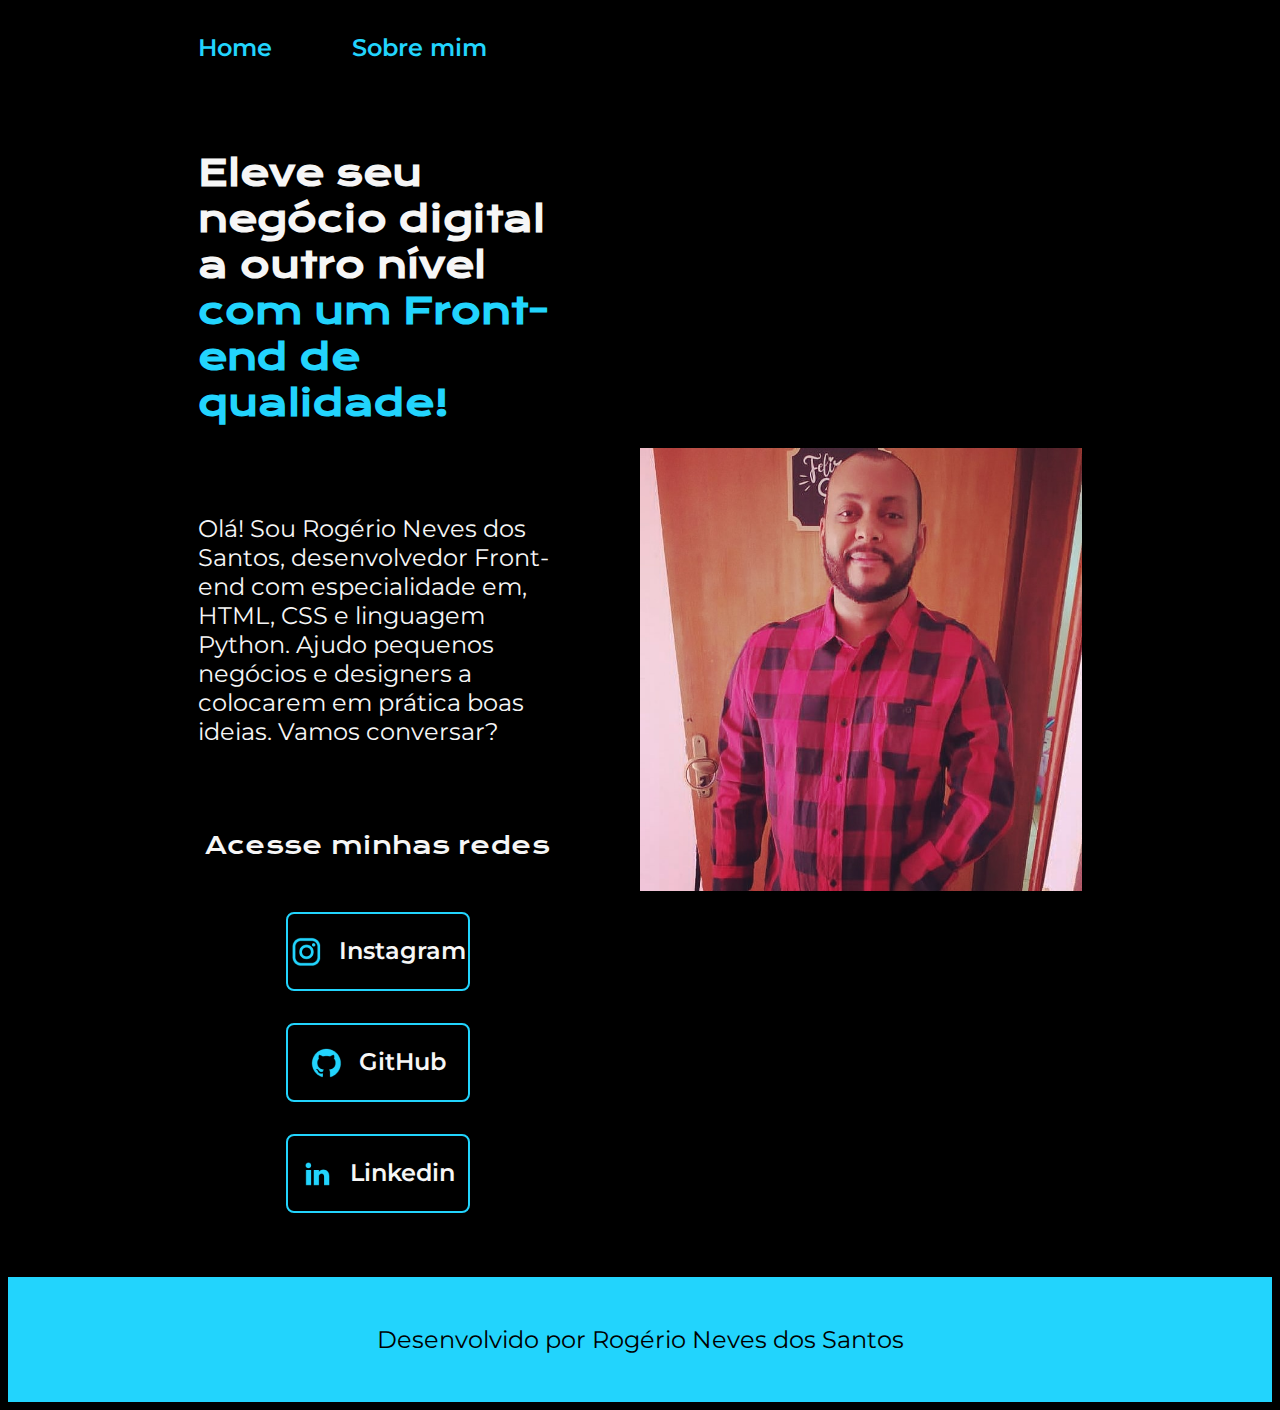
<file: index.html>
<!DOCTYPE html>
<html lang="pt-br">

<head>
    <meta charset="UTF-8">
    <meta http-equiv="X-UA-Compatible" content="IE=edge">
    <meta name="viewport" content="width=device-width, initial-scale=1.0">
    <title>Portifolio</title>
    <link rel="stylesheet" href="styles/style.css">
</head>

<body>
    <header class="cabecalho">
        <nav class="cabecalho__menu">
            <a class="cabecalho__menu__link" href="index.html">Home</a>
            <a class="cabecalho__menu__link" href="sobre.html">Sobre mim</a>
            <!--<a class="cabecalho__menu__link" href="curriculo.html">Currículo</a>-->
        </nav>
        
    </header>
    <main class="apresentacao">
        <section class="apresentacao__conteudo">
            <h1 class="apresentacao__conteudo__titulo">Eleve seu negócio digital a outro nível<strong
                    class="titulo-destaque"> com um Front-end de qualidade!
                </strong></h1>
            <p class="apresentacao__conteudo__texto">Olá! Sou Rogério Neves dos Santos, desenvolvedor
                Front-end com especialidade em, HTML, CSS e linguagem Python. Ajudo pequenos negócios e designers a
                colocarem em prática boas ideias. Vamos
                conversar?</p>
            <div class="apresentacao__links">
                <h2 class="apresentacao__links__subtitulo">Acesse minhas redes</h2>
               <a class="apresentacao__links__navegacao" href="file:///C:/Users/rogerio.santos/Desktop/Rog%C3%A9rio/Curriculo_Rogerio.pdf">
                    <img src="Imagens/instagram.png">
                    Instagram
                </a>
                <a class="apresentacao__links__navegacao" href="https://github.com/RogerNSantos">
                    <img src="Imagens/github.png">
                    GitHub
                </a>
                <a class="apresentacao__links__navegacao"
                    href="https://www.linkedin.com/in/rog%C3%A9rio-neves-dos-santos-051423125/">
                    <img src="Imagens/linkedin.png">
                    Linkedin
                </a>
            </div>
        </section>
        <img class="apresentacao__imagem" src="Imagens/rogerio.png" alt="Foto do Rogério Santos programando">
    </main>
    <footer class="rodape">
        <p> Desenvolvido por Rogério Neves dos Santos </p>
    </footer>
</body>

</html>
</file>
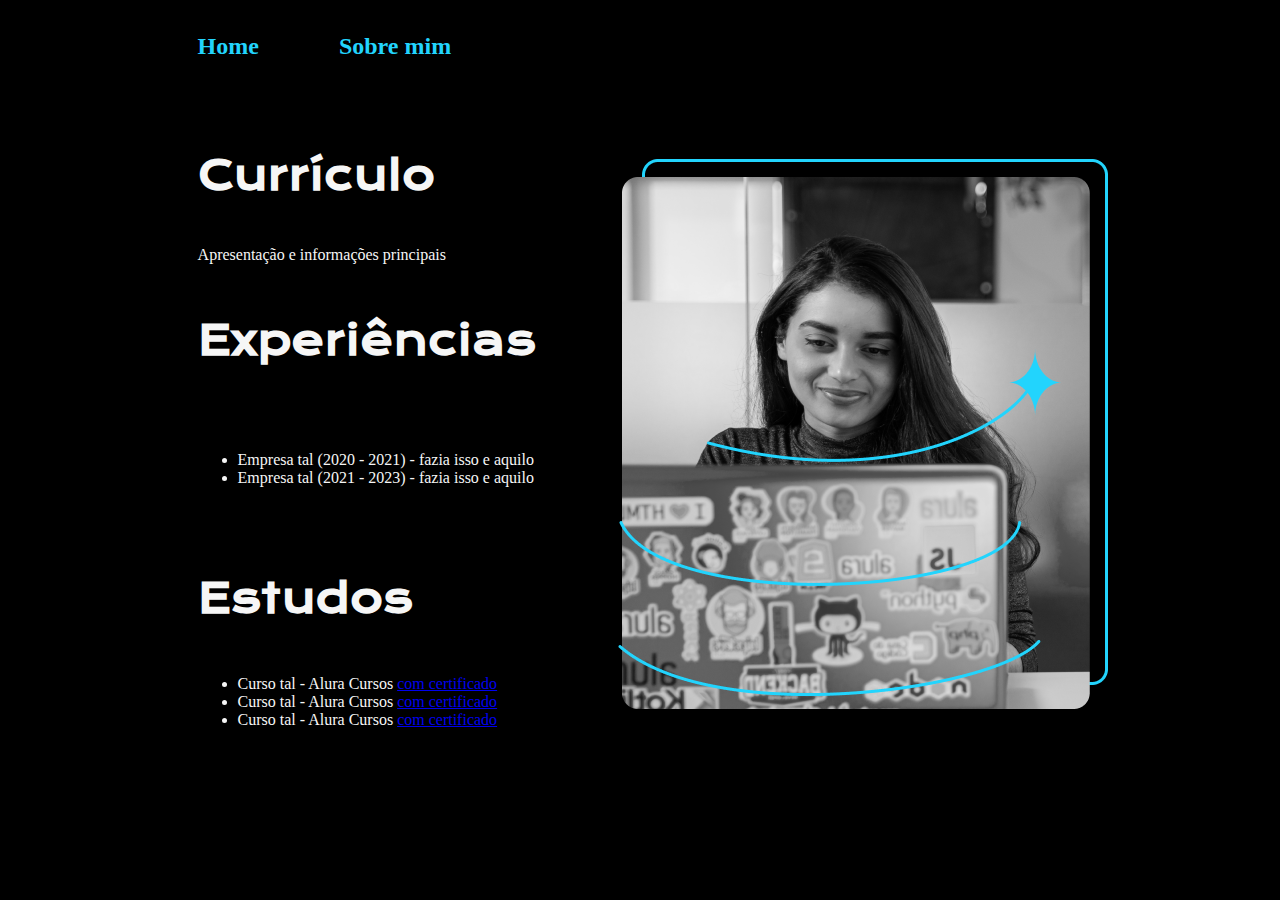
<file: curriculo.html>
<!DOCTYPE html>
<html lang="en">

<head>
    <meta charset="UTF-8">
    <meta http-equiv="X-UA-Compatible" content="IE=edge">
    <meta name="viewport" content="width=device-width, initial-scale=1.0">
    <title>Currículo Rogério</title>
    <link rel="stylesheet" href="styles/curriculo.css">
</head>

<body>
    <header class="cabecalho">
        <nav class="cabecalho__menu">
            <a class="cabecalho__menu__link" href="index.html">Home</a>
            <a class="cabecalho__menu__link" href="sobre.html">Sobre mim</a>
        </nav>
    </header>

    <main class="apresentacao">
        <section class="apresentacao__conteudo">
            <h1 class="apresentacao__conteudo__titulo">Currículo</h1>
            <p class="apresentacao__conteudo__texto">
                Apresentação e informações principais
            </p>
            <h2 class="apresentacao__conteudo__titulo">Experiências</h2>
            <p class="apresentacao__conteudo__texto">
            <ul class="apresentacao__conteudo__texto">
                <li> Empresa tal (2020 - 2021) - fazia isso e aquilo </li>
                <li> Empresa tal (2021 - 2023) - fazia isso e aquilo </li>
            </ul>
            </p>
            <h2 class="apresentacao__conteudo__titulo">Estudos</h2>
            <div class="apresentacao__conteudo__texto">
                <ul class="apresentacao__conteudo__texto">
                    <li>Curso tal - Alura Cursos <a href="linkdocertificado">com certificado</a> </li>
                    <li>Curso tal - Alura Cursos <a href="linkdocertificado">com certificado</a></li>
                    <li>Curso tal - Alura Cursos <a href="linkdocertificado">com certificado</a></li>
                </ul>
            </div>
        </section>
        <img src="Imagens/Imagem.png" alt="Foto da Joana Santos programando">
    </main>

</body>

</html>
</file>
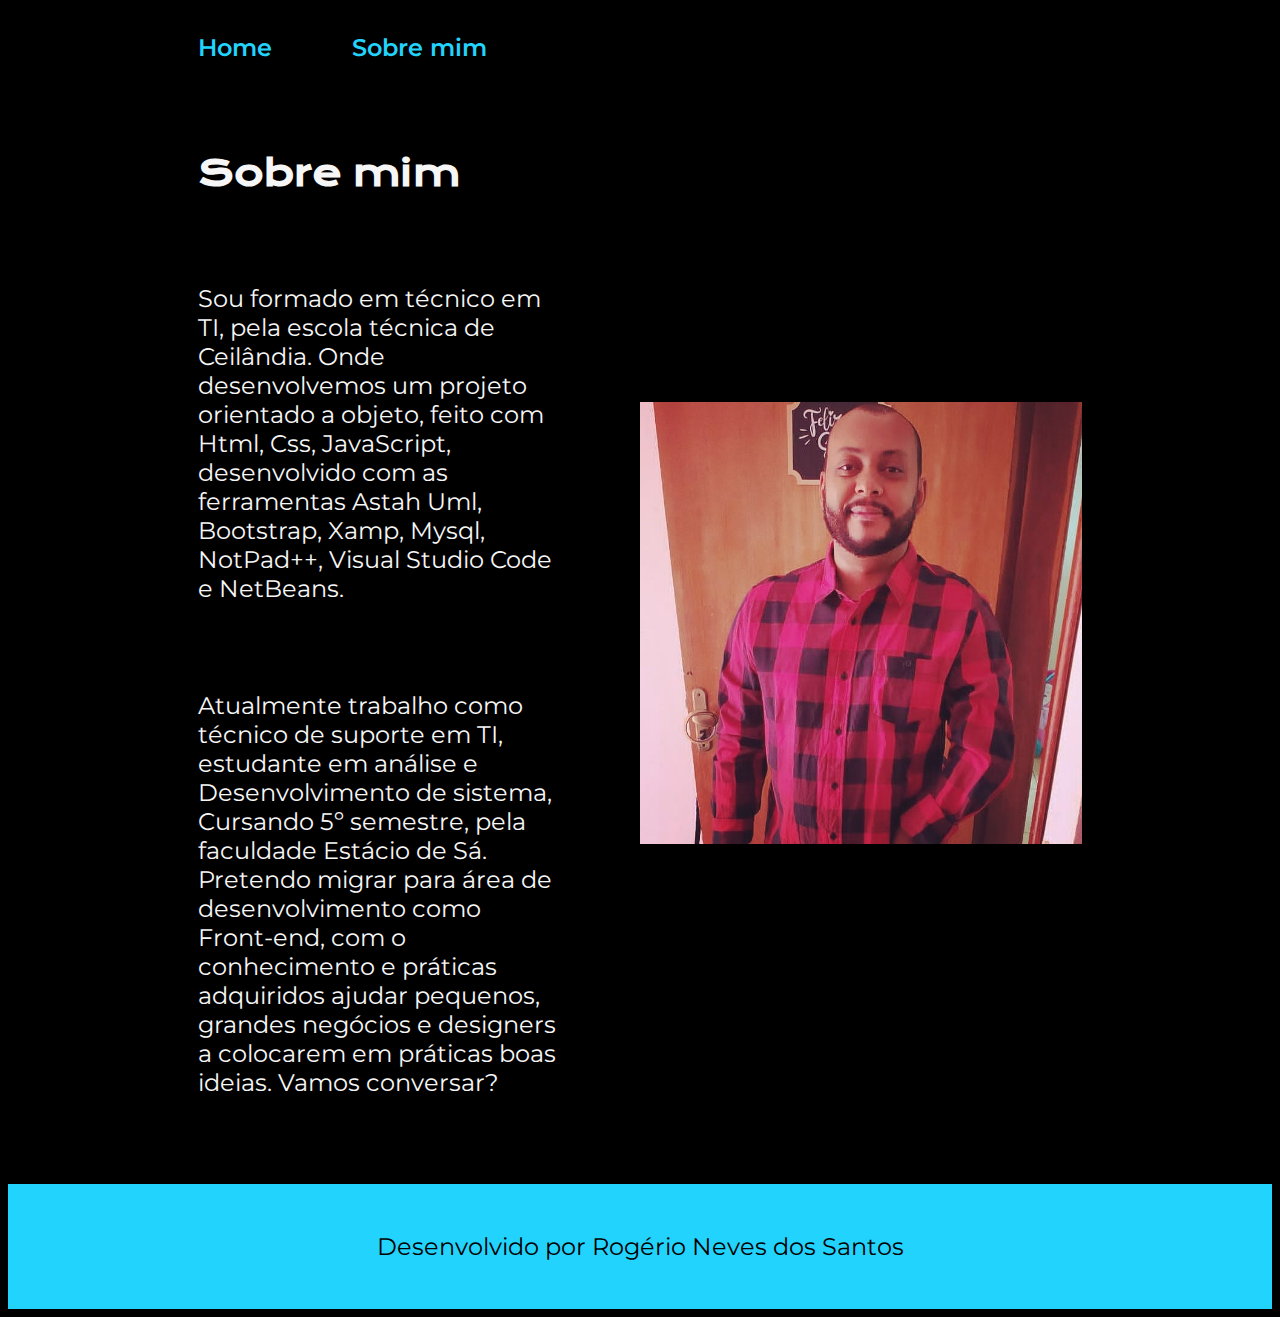
<file: sobre.html>
<!DOCTYPE html>
<html lang="pt-br">

<head>
    <meta charset="UTF-8">
    <meta http-equiv="X-UA-Compatible" content="IE=edge">
    <meta name="viewport" content="width=device-width, initial-scale=1.0">
    <title>Sobre mim</title>
    <link rel="stylesheet" href="styles/style.css">
</head>

<body>
    <header class="cabecalho">
        <nav class="cabecalho__menu">
            <a class="cabecalho__menu__link" href="index.html">Home</a>
            <a class="cabecalho__menu__link" href="sobre.html">Sobre mim</a>
        </nav>
    </header>
    <main class="apresentacao">
        <section class="apresentacao__conteudo">
            <h1 class="apresentacao__conteudo__titulo">Sobre mim </h1>
            <p class="apresentacao__conteudo__texto">Sou formado em técnico em TI, pela escola técnica de Ceilândia. Onde desenvolvemos um projeto orientado a objeto, 
                feito com Html, Css, JavaScript, desenvolvido com as ferramentas Astah Uml, Bootstrap, Xamp, Mysql, NotPad++, Visual Studio Code e NetBeans.
            </p>
            <p class="apresentacao__conteudo__texto">Atualmente trabalho como técnico de suporte em TI, estudante em análise e Desenvolvimento de sistema,
            Cursando 5º semestre, pela faculdade Estácio de Sá. Pretendo migrar para área de desenvolvimento como Front-end, com o conhecimento e práticas adquiridos
                ajudar pequenos, grandes negócios e designers a colocarem em práticas boas ideias. Vamos conversar?</p>
        </section>
        <img class="apresentacao__imagem" src="Imagens/rogerio.png" alt="Foto do Rogério Santos programando">
    </main>
    <footer class="rodape">
        <p> Desenvolvido por Rogério Neves dos Santos </p>
    </footer>
</body>

</html>
</file>
<file: styles/style.css>
@import url('https://fonts.googleapis.com/css2?family=Krona+One&family=Montserrat:wght@400;600&display=swap');

:root {
    --cor-primaria: #000000;
    --cor-secundaria: #F6F6F6;
    --cor-terciaria: #22D4FD;
    --cor-hover: #272727;

    --fonte-primaria: 'Krona One', sans-serif;
    --fonte-secundaria: 'Montserrat', sans-serif;
}

{
    margin: 0;
    padding: 0;
}

body{
    box-sizing: border-box;
    background-color: var(--cor-primaria);
    color: var(--cor-secundaria);
}
.cabecalho{
    padding: 2% 0% 0% 15%;
}
.cabecalho__menu{
    display: flex;
    gap: 80px;
}
.cabecalho__menu__link{
    font-family: var(--fonte-secundaria);
    font-size: 1.5rem;
    font-weight: 600;
    color: var(--cor-terciaria);
    text-decoration: none;
}
.apresentacao{
    padding: 5% 15%;
    display: flex;
    align-items: center;
    justify-content: space-between;
    gap: 82px;
}
.apresentacao__conteudo{
    width: 50%;
    display: flex;
    flex-direction: column;
    gap: 40px;
}

.apresentacao__conteudo__titulo{
    font-size: 2.25rem;
    font-family: var(--fonte-primaria);
}
.titulo-destaque{
    color: var(--cor-terciaria);
}
.apresentacao__conteudo__texto{
    font-size: 1.5rem;
    font-family: var(--fonte-secundaria);
}

.apresentacao__links{
    display: flex;
    flex-direction: column;
    justify-content: space-between;
    align-items: center;
    gap: 32px;
}
.apresentacao__links__subtitulo{
    font-family: var(--fonte-primaria);
    font-weight: 400;
    font-size: 1.5rem;
}
.apresentacao__links__navegacao{
    display: flex;
    justify-content: center;
    gap: 16px;
    border: 2px solid var(--cor-terciaria);
    width: 50%;
    text-align: center;
    border-radius: 8px;
    font-size: 1.5rem;
    font-weight: 600;
    padding: 21.5px 0;
    text-decoration: none;
    color: var(--cor-secundaria);
    font-family: var(--fonte-secundaria);
}
.apresentacao__links__link:hover{
    background-color: var(--cor-hover);
}
.apresentacao__imagem{
    width: 50%;
}
.rodape{
    color: var(--cor-primaria);
    background-color: var(--cor-terciaria);
    padding: 24px;
    text-align: center;
    font-family: var(--fonte-secundaria);
    font-size: 1.5rem;
    font-weight: 400;
}

@media (max-width: 1200px) {
    .cabecalho{
         padding: 10%;  
    }
    .cabecalho__menu{
        justify-content: center;
    }
    .apresentacao{
        flex-direction: column-reverse;
        padding: 5%;
    }
    .apresentacao__conteudo{
        width: auto;
    }
}
</file>
<file: styles/curriculo.css>
/*.apresentacao__conteudo__texto a{
    text-decoration: none;
    color: #22D4FD;
}*/

@import url('https://fonts.googleapis.com/css2?family=Krona+One&family=Montserrat:wght@400;600&display=swap');

:root {
    --cor-primaria: #000000;
    --cor-secundaria: #F6F6F6;
    --cor-terciaria: #22D4FD;
    --cor-hover: #272727;

    --fonte-primaria: 'Krona One', sans-serif;
    --fonte-secundaria: 'Montserrat', sans-serif;
}


body{
    box-sizing: border-box;
    background-color: var(--cor-primaria);
    color: var(--cor-secundaria);
}

.cabecalho {
    padding: 2% 0% 0% 15%;
}

.cabecalho__menu{
    display: flex;
    gap: 80px;
}

.cabecalho__menu__link {
    /*font-family: 'Montserrat', 'sans-serif';*/
    font-family: var(--font-secundaria);
    font-size: 1.5rem;
    font-weight: 600;
    /*color: #22D4FD;*/
    color: var(--cor-terciaria);
    text-decoration: none;
}

.apresentacao {
    padding: 5% 15%;
    display: flex;
    align-items: center;
    justify-content: space-between;
    gap: 82px;
}

.apresentacao__conteudo{
    width: 50%;
    display: flex;
    flex-direction: column;
    gap: 2px;
}

.apresentacao__conteudo__titulo{
    font-size: 2.5rem;
    font-family: var(--fonte-primaria);
}
</file>
